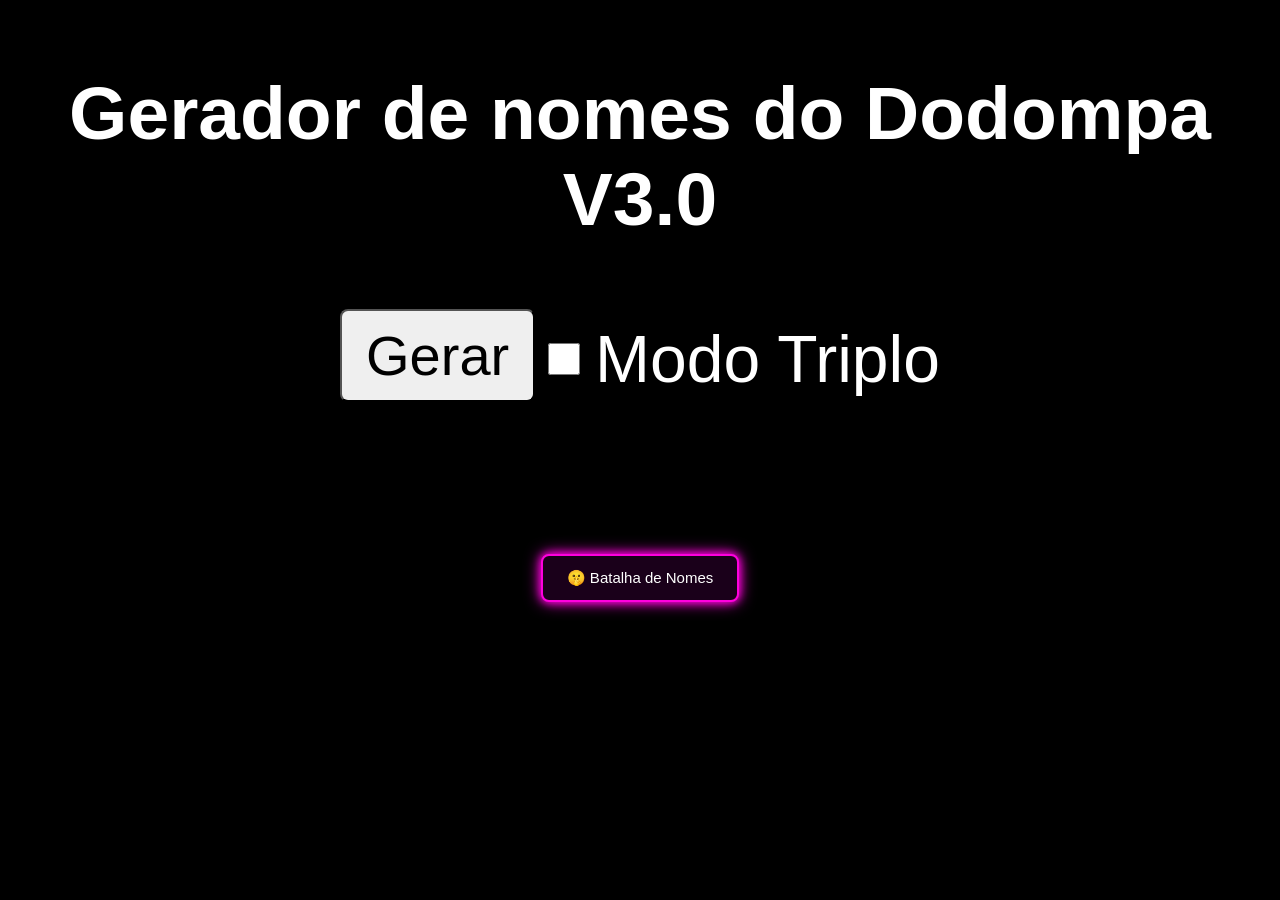
<file: index.html>
<html lang="pt">

<head>
	<title>Gerador de nomes do Dodompa</title>
	<link href="styles.css"
		  rel="stylesheet">
</head>

<body>

	<div class="container">

		<h2>Gerador de nomes do Dodompa V3.0</h2>

		<div style="display: ruby;">
			<input type="button"
				   value="Gerar"
				   onclick="AskQuestion()" />
			</br>

			<label class="triple-label">
				<input type="checkbox"
					   id="tripleMode" />
				Modo Triplo
			</label>
		</div>

		<div id="bl"
			 style="visibility: visible">
			<h1 class="red"
				id="lblAnswer"></h1>
		</div>

		<div id="historySection">
			<p class="history-label"
			   id="historyLabel"
			   style="display:none">Anteriores:</p>
			<h1 class="history-entry"
				id="history1"></h1>
			<h1 class="history-entry"
				id="history2"></h1>
		</div>

		<input type="button"
			   class="arena-btn"
			   value="🤫 Batalha de Nomes"
			   onclick="window.location.href='battle.html'" />
		</br>

	</div>
	<script src="effects.js"></script>
	<script src="string.js"></script>
	<script src="script.js"></script>
</body>

</html>
</file>
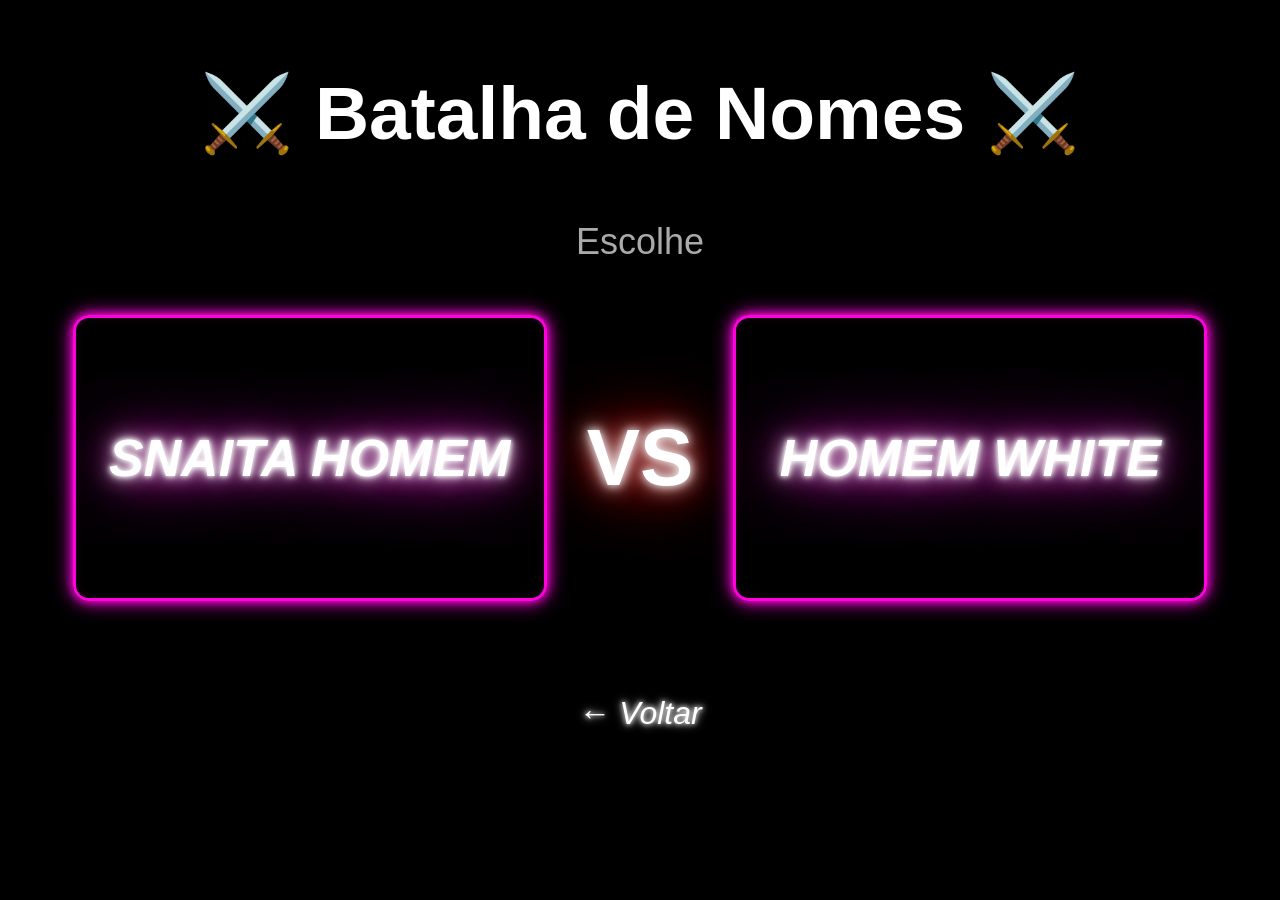
<file: battle.html>
<!DOCTYPE html>
<html lang="pt">

<head>
    <title>Batalha de Nomes</title>
    <link href="styles.css"
          rel="stylesheet">
</head>

<body>

    <div class="container">

        <h2>⚔️ Batalha de Nomes ⚔️</h2>
        <p class="battle-subtitle">Escolhe</p>

        <div class="battle-arena">
            <div class="name-card"
                 id="card1"
                 onclick="pickWinner(0)">
                <span id="name1"></span>
            </div>
            <div class="vs-divider">VS</div>
            <div class="name-card"
                 id="card2"
                 onclick="pickWinner(1)">
                <span id="name2"></span>
            </div>
        </div>

        <div id="battleHistorySection">
            <p class="history-label"
               id="battleHistoryLabel"
               style="display:none">Batalhas anteriores:</p>
            <div id="battleHistoryList"></div>
        </div>

    </div>

    <a href="index.html"
       class="back-link">← Voltar</a>

    <script src="effects.js"></script>
    <script src="string.js"></script>
    <script src="script.js"></script>
    <script src="battle.js"></script>
</body>

</html>
</file>
<file: styles.css>
body {
	background:#000;
	color:#fff;
	font-family: 'neon', sans-serif;
}

.container {
  display: flex;
  flex-direction: column;
  align-items: center;
  text-align: center;
}

input[type="button"] {
  /* Increase size for fingers */
  min-height: 48px;
  min-width: 120px;
  
  /* Improve readability */
  font-size: 56px;
  
  /* Add comfortable spacing */
  padding: 12px 24px;
  
  /* Better touch feedback */
  cursor: pointer;
  border-radius: 8px; /* Smoother look for mobile */
}

@font-face {
  font-family: 'Open Sans';
  font-style: normal;
  font-weight: 700;
  src: local("Open Sans Bold"), local("OpenSans-Bold"), url(https://themes.googleusercontent.com/static/fonts/opensans/v6/k3k702ZOKiLJc3WVjuplzKRDOzjiPcYnFooOUGCOsRk.woff) format("woff");
}

h1 {
  text-transform: uppercase;
  text-align: center;
  font-weight: bold;
  font-style: italic;
  font-size: 100px;
}

h1.pink {
  color: #ffffff;
  text-shadow: 0 0 5px #ffffff, 0 0 10px #ffffff, 0 0 20px #ffffff, 0 0 40px #ff00de, 0 0 80px #ff00de, 0 0 90px #ff00de, 0 0 100px #ff00de, 0 0 150px #ff00de;
}

h1.red {
  color: #ffffff;
  text-shadow: 0 0 5px #ffffff, 0 0 10px #ffffff, 0 0 20px #ffffff, 0 0 40px #ff0000, 0 0 80px #ff0000, 0 0 90px #ff0000, 0 0 100px #ff0000, 0 0 150px #ff0000;
}

h1.green {
  color: #ffffff;
  text-shadow: 0 0 5px #ffffff, 0 0 10px #ffffff, 0 0 20px #ffffff, 0 0 40px #00ff00, 0 0 80px #00ff00, 0 0 90px #00ff00, 0 0 100px #00ff00, 0 0 150px #00ff00;
}

h1.blue {
  color: #ffffff;
  text-shadow: 0 0 5px #ffffff, 0 0 10px #ffffff, 0 0 20px #ffffff, 0 0 40px #0000ff, 0 0 80px #0000ff, 0 0 90px #0000ff, 0 0 100px #0000ff, 0 0 150px #0000ff;
}

h1.yellow {
  color: #ffffff;
  text-shadow: 0 0 5px #ffffff, 0 0 10px #ffffff, 0 0 20px #ffffff, 0 0 40px #ffff00, 0 0 80px #ffff00, 0 0 90px #ffff00, 0 0 100px #ffff00, 0 0 150px #ffff00;
}

h1.orange {
  color: #ffffff;
  text-shadow: 0 0 5px #ffffff, 0 0 10px #ffffff, 0 0 20px #ffffff, 0 0 40px #ffff00, 0 0 80px #ffff00, 0 0 90px #ffff00, 0 0 100px #ffff00, 0 0 150px #ffa500;
}

h2 {
  font-size: 75px;
}

h1 {
  white-space: pre-line;
}

.triple-label {
  font-size: 66px;
  cursor: pointer;
  margin: 16px 0;
  display: flex;
  align-items: center;
  gap: 12px;
}

.triple-label input[type="checkbox"] {
  width: 32px;
  height: 32px;
  cursor: pointer;
  accent-color: #ff0000;
}

#historySection {
  margin-top: 24px;
  opacity: 0.4;
}

.history-label {
  font-size: 24px;
  margin-bottom: 4px;
}

h1.history-entry {
  font-size: 50px;
  white-space: pre-line;
  color: #ffffff;
  text-shadow: 0 0 5px #ffffff, 0 0 10px #ffffff, 0 0 20px #ff0000, 0 0 40px #ff0000;
  margin: 4px 0;
}

h1.history-entry:empty {
  display: none;
}

/* ---- Name Battle Arena ---- */

.battle-subtitle {
  font-size: 36px;
  color: #aaa;
  margin: 0 0 20px 0;
}

.battle-arena {
  display: flex;
  flex-direction: row;
  align-items: stretch;
  justify-content: center;
  gap: 40px;
  margin: 32px 0;
  width: 100%;
}

.name-card {
  flex: 1;
  max-width: 420px;
  min-height: 220px;
  display: flex;
  align-items: center;
  justify-content: center;
  border: 3px solid #ff00de;
  border-radius: 16px;
  padding: 30px 24px;
  cursor: pointer;
  font-size: 52px;
  font-weight: bold;
  font-style: italic;
  text-transform: uppercase;
  text-align: center;
  word-break: break-word;
  color: #fff;
  text-shadow: 0 0 5px #fff, 0 0 10px #fff, 0 0 20px #fff, 0 0 40px #ff00de, 0 0 80px #ff00de;
  box-shadow: 0 0 10px #ff00de, 0 0 20px #ff00de, inset 0 0 10px rgba(255, 0, 222, 0.1);
  transition: all 0.3s ease;
  user-select: none;
}

.name-card:hover {
  box-shadow: 0 0 20px #ff00de, 0 0 40px #ff00de, 0 0 60px #ff00de, inset 0 0 20px rgba(255, 0, 222, 0.25);
  transform: scale(1.05);
}

.name-card.winner {
  border-color: #00ff00;
  text-shadow: 0 0 5px #fff, 0 0 10px #fff, 0 0 20px #00ff00, 0 0 40px #00ff00, 0 0 80px #00ff00;
  box-shadow: 0 0 20px #00ff00, 0 0 40px #00ff00, 0 0 70px #00ff00, inset 0 0 20px rgba(0, 255, 0, 0.2);
  transform: scale(1.08);
  cursor: default;
}

.name-card.loser {
  border-color: #333;
  opacity: 0.25;
  text-shadow: none;
  box-shadow: none;
  transform: scale(0.95);
  cursor: default;
}

.vs-divider {
  font-size: 80px;
  font-weight: bold;
  color: #fff;
  text-shadow: 0 0 10px #fff, 0 0 20px #fff, 0 0 40px #ff0000, 0 0 80px #ff0000;
  display: flex;
  align-items: center;
  flex-shrink: 0;
  user-select: none;
}

#battleHistorySection {
  margin-top: 32px;
  width: 100%;
  text-align: center;
}

.battle-record {
  font-size: 28px;
  margin: 10px 0;
  font-style: italic;
}

.battle-record-winner {
  color: #fff;
  text-shadow: 0 0 5px #fff, 0 0 10px #00ff00, 0 0 20px #00ff00;
}

.battle-record-vs {
  color: #555;
  font-size: 22px;
  font-style: normal;
}

.battle-record-loser {
  color: #444;
  text-decoration: line-through;
  text-shadow: none;
}

.back-link {
  display: block;
  text-align: center;
  margin: 30px auto 40px;
  font-size: 32px;
  color: #fff;
  text-decoration: none;
  text-shadow: 0 0 5px #fff, 0 0 10px #fff;
  font-style: italic;
}

.back-link:hover {
  text-shadow: 0 0 5px #fff, 0 0 10px #fff, 0 0 20px #ff00de, 0 0 40px #ff00de;
}

.arena-btn {
  background: #1a001a;
  font-size: 15px !important;
  color: #fff;
  border: 2px solid #ff00de;
  box-shadow: 0 0 8px #ff00de, 0 0 16px #ff00de;
  margin-top: 50px;
}

.arena-btn:hover {
  box-shadow: 0 0 16px #ff00de, 0 0 32px #ff00de, 0 0 48px #ff00de;
}

@media (max-width: 700px) {
  .battle-arena {
    flex-direction: column;
    align-items: center;
    gap: 16px;
  }
  .vs-divider {
    font-size: 50px;
  }
  .name-card {
    font-size: 36px;
    max-width: 100%;
    width: 100%;
  }
}
</file>
